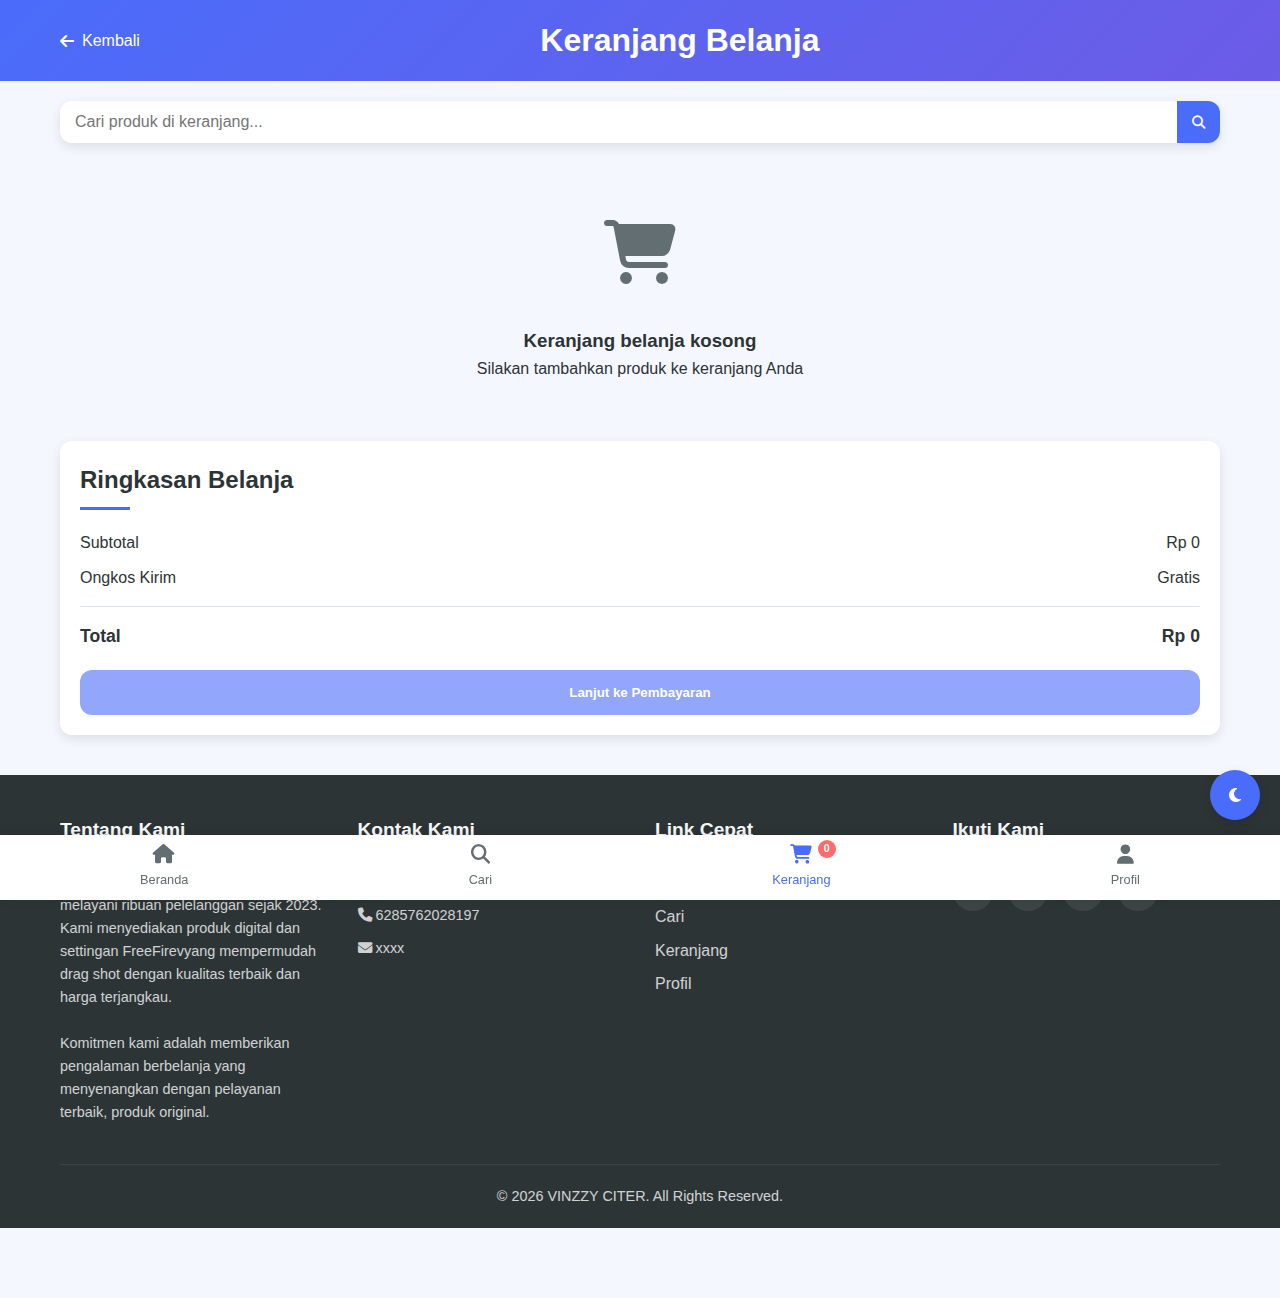
<file: keranjang.html>
<!DOCTYPE html>
<html lang="id">
<head>
    <meta charset="UTF-8">
    <meta name="viewport" content="width=device-width, initial-scale=1.0">
    <title>Keranjang Belanja - Vinzzy</title>
    <link rel="stylesheet" href="https://cdnjs.cloudflare.com/ajax/libs/font-awesome/6.4.0/css/all.min.css">
    
    <!-- Meta Tags -->
    <meta name="description" content="Temukan berbagai produk digital dengan harga pelajar.">
    <meta name="keywords" content="Vinzzy, marketplace, jualan murah, gratis ongkir">
    <meta property="og:title" content="Vinzzy || Keranjang Belanja">
    <meta property="og:description" content="Temukan berbagai produk digital dengan harga pelajar.">
    <meta property="og:image" content="img/favicon.png">
    <meta property="og:url" content="https://marketplace.zass.cloud/keranjang">
    <meta property="og:type" content="website">
    <meta name="twitter:card" content="summary_large_image">
    
    <!-- Favicon -->
    <link rel="icon" href="img/favicon.png" type="image/x-icon">
    <link rel="stylesheet" href="css/keranjang.css">
</head>
<body>
    <!-- Header -->
    <header class="cart-header">
        <div class="container">
            <div class="cart-header-content">
                <a href="index.html" class="back-button">
                    <i class="fas fa-arrow-left"></i>
                    Kembali
                </a>
                <h1>Keranjang Belanja</h1>
                <div></div> <!-- For spacing -->
            </div>
        </div>
    </header>

    <!-- Main Content -->
    <main class="container">
        <!-- Search Bar -->
        <div class="search-container">
            <div class="search-bar">
                <input type="text" class="search-input" id="searchInput" placeholder="Cari produk di keranjang...">
                <button class="search-button">
                    <i class="fas fa-search"></i>
                </button>
            </div>
        </div>

        <!-- Cart Items -->
        <div class="cart-items" id="cartItems">
            <!-- Cart items will be loaded by JavaScript -->
        </div>

        <!-- Cart Summary -->
        <div class="cart-summary">
            <h3 class="section-title">Ringkasan Belanja</h3>
            <div class="summary-item">
                <span>Subtotal</span>
                <span id="subtotal">Rp 0</span>
            </div>
            <div class="summary-item">
                <span>Ongkos Kirim</span>
                <span>Gratis</span>
            </div>
            <div class="summary-total">
                <span>Total</span>
                <span id="total">Rp 0</span>
            </div>
            <button class="checkout-btn" id="checkoutBtn">Lanjut ke Pembayaran</button>
        </div>
    </main>

    <!-- Footer -->
    <footer>
        <div class="container">
            <div class="footer-content">
                <div class="footer-section">
                    <h3>Tentang Kami</h3>
                    <p id="aboutText"></p>
                </div>
                <div class="footer-section">
                    <h3>Kontak Kami</h3>
                    <p><i class="fas fa-map-marker-alt"></i> <span id="alamat"></span></p>
                    <p><i class="fas fa-phone"></i> <span id="wa"></span></p>
                    <p><i class="fas fa-envelope"></i> <span id="email"></span></p>
                </div>
                <div class="footer-section">
                    <h3>Link Cepat</h3>
                    <a href="index.html">Beranda</a>
                    <a href="search.html">Cari</a>
                    <a href="keranjang.html">Keranjang</a>
                    <a href="profil.html">Profil</a>
                </div>
                <div class="footer-section">
                    <h3>Ikuti Kami</h3>
                    <div class="social-icons">
                        <a id="ytLink" target="_blank"><i class="fab fa-youtube"></i></a>
                        <a id="tiktokLink" target="_blank"><i class="fab fa-tiktok"></i></a>
                        <a id="waLink" target="_blank"><i class="fab fa-whatsapp"></i></a>
                        <a id="telegramLink" target="_blank"><i class="fab fa-telegram"></i></a>
                    </div>
                </div>
            </div>
            <div class="copyright">
                <p>&copy; 2025 Vinzzy. All Rights Reserved.</p>
            </div>
        </div>
    </footer>

    <!-- Payment Modal -->
    <div class="modal" id="paymentModal">
        <div class="modal-content">
            <span class="close-modal" id="closeModal">&times;</span>
            <h2 class="modal-title">Pembayaran</h2>
            
            <!-- Invoice Info -->
            <div class="payment-details">
                <div class="payment-info">
                    <span>Invoice ID:</span>
                    <span id="invoiceId">ZPAY-123456</span>
                </div>
                <div class="payment-info">
                    <span>Tanggal:</span>
                    <span id="invoiceDate">1 Sep 2025</span>
                </div>
                <div class="payment-info">
                    <span>Status:</span>
                    <span style="color: var(--warning);">Menunggu Pembayaran</span>
                </div>
            </div>
            
            <!-- Payment Methods -->
<div class="payment-methods">
  <h3 class="payment-title">Pilih Metode Pembayaran</h3>
  <div class="payment-options">
    <div class="payment-option" data-method="dana">
      <div class="payment-icon"><i class="fas fa-wallet"></i></div>
      <div class="payment-name">DANA</div>
      <div class="payment-desc">Transfer Dana</div>
    </div>
    </div>
    <div class="payment-option" data-method="qris">
      <div class="payment-icon"><i class="fas fa-qrcode"></i></div>
      <div class="payment-name">QRIS</div>
      <div class="payment-desc">Scan QR Code</div>
    </div>
  </div>
</div>
            
            <!-- Selected Payment Details -->
            <div class="payment-details" id="selectedPaymentDetails" style="display: none;">
                <h4 class="payment-title" id="selectedMethodTitle">Metode Pembayaran</h4>
                <div class="payment-info">
                    <span>Nomor/URL:</span>
                    <span id="paymentNumber"></span>
                </div>
                <div class="payment-amount" id="paymentAmount">Rp 0</div>
                <button class="copy-btn" id="copyBtn">Salin Nomor Pembayaran</button>
            </div>
            
            <button class="continue-btn" id="continueBtn" disabled>Lanjutkan ke WhatsApp</button>
            <p class="disclaimer">Dengan mengklik tombol ini, Anda akan diarahkan ke WhatsApp untuk konfirmasi pesanan dan proses yang lebih aman.</p>
        </div>
    </div>

    <!-- Theme Toggle -->
    <div class="theme-toggle" id="themeToggle">
        <i class="fas fa-moon"></i>
    </div>

    <!-- Bottom Navigation -->
    <div class="bottom-nav">
        <a href="index.html" class="nav-item">
            <i class="fas fa-home"></i>
            <span>Beranda</span>
        </a>
        <a href="search.html" class="nav-item">
            <i class="fas fa-search"></i>
            <span>Cari</span>
        </a>
        <a href="keranjang.html" class="nav-item active">
            <i class="fas fa-shopping-cart"></i>
            <span>Keranjang</span>
            <span class="cart-badge" id="cartBadge">0</span>
        </a>
        <a href="profil.html" class="nav-item">
            <i class="fas fa-user"></i>
            <span>Profil</span>
        </a>
    </div>

    <script src="js/config.js"></script>
    <script>
        // Import Config
        document.getElementById("aboutText").innerText = CONFIG.tentang;
        document.getElementById("alamat").innerText = CONFIG.alamat;
        document.getElementById("wa").innerText = CONFIG.sosial_media.whatsapp;
        document.getElementById("email").innerText = CONFIG.sosial_media.email;
        document.querySelector('[data-method="dana"]').setAttribute('data-number', CONFIG.payment.dana);
        document.querySelector('[data-method="qris"]').setAttribute('data-number', CONFIG.payment.qris);
        document.getElementById("tiktokLink").href = "https://tiktok.com/@V!NZZY 165HZ" + CONFIG.sosial_media.tiktok;
        document.getElementById("waLink").href = "https://wa.me/6285762028197" + CONFIG.sosial_media.whatsapp;
        document.querySelector(".copyright p").innerText =
  `© ${new Date().getFullYear()} ${CONFIG.nama}. All Rights Reserved.`;

        // DOM Elements
        const cartItemsContainer = document.getElementById('cartItems');
        const subtotalElement = document.getElementById('subtotal');
        const totalElement = document.getElementById('total');
        const checkoutBtn = document.getElementById('checkoutBtn');
        const paymentModal = document.getElementById('paymentModal');
        const closeModal = document.getElementById('closeModal');
        const themeToggle = document.getElementById('themeToggle');
        const cartBadge = document.getElementById('cartBadge');
        const searchInput = document.getElementById('searchInput');
        const paymentOptions = document.querySelectorAll('.payment-option');
        const selectedPaymentDetails = document.getElementById('selectedPaymentDetails');
        const selectedMethodTitle = document.getElementById('selectedMethodTitle');
        const paymentNumber = document.getElementById('paymentNumber');
        const paymentAmount = document.getElementById('paymentAmount');
        const copyBtn = document.getElementById('copyBtn');
        const continueBtn = document.getElementById('continueBtn');
        const invoiceId = document.getElementById('invoiceId');
        const invoiceDate = document.getElementById('invoiceDate');

        // State Variables
        let cart = JSON.parse(localStorage.getItem('cart')) || [];
        let selectedPaymentMethod = null;
        let filteredCart = [];

        // Initialize the page
        function init() {
            updateCartBadge();
            renderCartItems();
            setupEventListeners();
            
            // Check for saved theme
            const savedTheme = localStorage.getItem('theme');
            if (savedTheme) {
                document.documentElement.setAttribute('data-theme', savedTheme);
                themeToggle.innerHTML = savedTheme === 'dark' ? 
                    '<i class="fas fa-sun"></i>' : '<i class="fas fa-moon"></i>';
            }
        }

        // Render cart items
        function renderCartItems() {
            // Use filtered cart if search is active, otherwise use full cart
            const itemsToRender = filteredCart.length > 0 ? filteredCart : cart;
            
            if (itemsToRender.length === 0) {
                cartItemsContainer.innerHTML = `
                    <div class="empty-cart">
                        <div class="empty-cart-icon">
                            <i class="fas fa-shopping-cart"></i>
                        </div>
                        <h3>Keranjang belanja kosong</h3>
                        <p>Silakan tambahkan produk ke keranjang Anda</p>
                    </div>
                `;
                checkoutBtn.disabled = true;
                checkoutBtn.style.opacity = '0.6';
                return;
            }
            
            checkoutBtn.disabled = false;
            checkoutBtn.style.opacity = '1';
            
            let cartHTML = '';
            
            itemsToRender.forEach(item => {
                cartHTML += `
                    <div class="cart-item" data-id="${item.productId}" data-variant="${item.variantName}">
                        <div class="cart-item-image">
                            <i class="${item.icon}"></i>
                        </div>
                        <div class="cart-item-info">
                            <h3 class="cart-item-name">${item.productName}</h3>
                            <p class="cart-item-variant">Varian: ${item.variantName}</p>
                            <p class="cart-item-price">Rp ${item.price.toLocaleString('id-ID')}</p>
                        </div>
                        <div class="cart-item-controls">
                            <div class="quantity-control">
                                <button class="quantity-btn decrease-btn" data-id="${item.productId}" data-variant="${item.variantName}">-</button>
                                <input type="number" class="quantity-input" value="${item.quantity}" min="1" data-id="${item.productId}" data-variant="${item.variantName}">
                                <button class="quantity-btn increase-btn" data-id="${item.productId}" data-variant="${item.variantName}">+</button>
                            </div>
                            <button class="remove-item" data-id="${item.productId}" data-variant="${item.variantName}">
                                <i class="fas fa-trash"></i>
                            </button>
                        </div>
                    </div>
                `;
            });
            
            cartItemsContainer.innerHTML = cartHTML;
            updateCartSummary();
        }

        // Update cart summary
        function updateCartSummary() {
            const subtotal = cart.reduce((total, item) => total + (item.price * item.quantity), 0);
            subtotalElement.textContent = `Rp ${subtotal.toLocaleString('id-ID')}`;
            totalElement.textContent = `Rp ${subtotal.toLocaleString('id-ID')}`;
            paymentAmount.textContent = `Rp ${subtotal.toLocaleString('id-ID')}`;
        }

        // Update cart badge
        function updateCartBadge() {
            const totalItems = cart.reduce((total, item) => total + item.quantity, 0);
            cartBadge.textContent = totalItems;
        }

        // Setup event listeners
        function setupEventListeners() {
            // Theme toggle
            themeToggle.addEventListener('click', toggleTheme);
            
            // Checkout button
            checkoutBtn.addEventListener('click', openPaymentModal);
            
            // Close modal
            closeModal.addEventListener('click', closePaymentModal);
            
            // Search functionality
            searchInput.addEventListener('input', handleSearch);
            
            // Payment method selection
            paymentOptions.forEach(option => {
                option.addEventListener('click', selectPaymentMethod);
            });
            
            // Copy payment number
            copyBtn.addEventListener('click', copyPaymentNumber);
            
            // Continue to WhatsApp
            continueBtn.addEventListener('click', continueToWhatsApp);
            
            // Delegate events for dynamic elements
            document.addEventListener('click', function(e) {
                // Decrease quantity
                if (e.target.classList.contains('decrease-btn')) {
                    const id = e.target.getAttribute('data-id');
                    const variant = e.target.getAttribute('data-variant');
                    updateQuantity(id, variant, -1);
                }
                
                // Increase quantity
                if (e.target.classList.contains('increase-btn')) {
                    const id = e.target.getAttribute('data-id');
                    const variant = e.target.getAttribute('data-variant');
                    updateQuantity(id, variant, 1);
                }
                
                // Remove item
                if (e.target.classList.contains('remove-item') || e.target.parentElement.classList.contains('remove-item')) {
                    const btn = e.target.classList.contains('remove-item') ? e.target : e.target.parentElement;
                    const id = btn.getAttribute('data-id');
                    const variant = btn.getAttribute('data-variant');
                    removeItem(id, variant);
                }
            });
            
            // Input quantity change
            document.addEventListener('change', function(e) {
                if (e.target.classList.contains('quantity-input')) {
                    const id = e.target.getAttribute('data-id');
                    const variant = e.target.getAttribute('data-variant');
                    const newQuantity = parseInt(e.target.value);
                    
                    if (newQuantity < 1) {
                        e.target.value = 1;
                        updateQuantity(id, variant, 0, 1);
                    } else {
                        updateQuantity(id, variant, 0, newQuantity);
                    }
                }
            });
        }

        // Update item quantity
        function updateQuantity(productId, variantName, change, setValue = null) {
            productId = parseInt(productId);
            const itemIndex = cart.findIndex(item => 
                item.productId === productId && item.variantName === variantName
            );
            
            if (itemIndex >= 0) {
                if (setValue !== null) {
                    cart[itemIndex].quantity = setValue;
                } else {
                    cart[itemIndex].quantity += change;
                    
                    if (cart[itemIndex].quantity < 1) {
                        cart[itemIndex].quantity = 1;
                    }
                }
                
                localStorage.setItem('cart', JSON.stringify(cart));
                updateCartBadge();
                renderCartItems();
            }
        }

        // Remove item from cart
        function removeItem(productId, variantName) {
            productId = parseInt(productId);
            cart = cart.filter(item => 
                !(item.productId === productId && item.variantName === variantName)
            );
            
            localStorage.setItem('cart', JSON.stringify(cart));
            updateCartBadge();
            renderCartItems();
            
            // If search is active, update filtered cart too
            if (filteredCart.length > 0) {
                filteredCart = filteredCart.filter(item => 
                    !(item.productId === productId && item.variantName === variantName)
                );
            }
        }

        // Handle search
        function handleSearch() {
            const searchTerm = searchInput.value.toLowerCase().trim();
            
            if (searchTerm === '') {
                filteredCart = [];
                renderCartItems();
                return;
            }
            
            filteredCart = cart.filter(item => 
                item.productName.toLowerCase().includes(searchTerm) || 
                item.variantName.toLowerCase().includes(searchTerm)
            );
            
            renderCartItems();
        }

        // Open payment modal
        function openPaymentModal() {
            if (cart.length === 0) return;
            
            // Generate invoice ID and date
            const date = new Date();
            invoiceId.textContent = 'ZPAY-' + Math.floor(100000 + Math.random() * 900000);
            invoiceDate.textContent = date.toLocaleDateString('id-ID', {
                day: 'numeric',
                month: 'long',
                year: 'numeric'
            });
            
            paymentModal.style.display = 'block';
        }

        // Close payment modal
        function closePaymentModal() {
            paymentModal.style.display = 'none';
            selectedPaymentMethod = null;
            selectedPaymentDetails.style.display = 'none';
            continueBtn.disabled = true;
            
            // Reset selected payment method UI
            paymentOptions.forEach(option => {
                option.classList.remove('selected');
            });
        }

        // Select payment method
        function selectPaymentMethod(e) {
            const option = e.currentTarget;
            
            // Remove selected class from all options
            paymentOptions.forEach(opt => {
                opt.classList.remove('selected');
            });
            
            // Add selected class to clicked option
            option.classList.add('selected');
            
            // Set selected payment method
            selectedPaymentMethod = {
                method: option.getAttribute('data-method'),
                number: option.getAttribute('data-number')
            };
            
            // Update payment details
            selectedMethodTitle.textContent = option.querySelector('.payment-name').textContent;
            paymentNumber.textContent = selectedPaymentMethod.number;
            selectedPaymentDetails.style.display = 'block';
            continueBtn.disabled = false;
        }

        // Copy payment number
        function copyPaymentNumber() {
            navigator.clipboard.writeText(selectedPaymentMethod.number)
                .then(() => {
                    copyBtn.textContent = 'Tersalin!';
                    copyBtn.classList.add('copied');
                    
                    setTimeout(() => {
                        copyBtn.textContent = 'Salin Nomor Pembayaran';
                        copyBtn.classList.remove('copied');
                    }, 2000);
                })
                .catch(err => {
                    console.error('Gagal menyalin teks: ', err);
                    alert('Gagal menyalin nomor pembayaran. Silakan salin secara manual.');
                });
        }

        // Continue to WhatsApp
        function continueToWhatsApp() {
            if (!selectedPaymentMethod) return;
            
            // Format order details for WhatsApp message
            const subtotal = cart.reduce((total, item) => total + (item.price * item.quantity), 0);
            const orderDetails = cart.map(item => 
                `${item.productName} (${item.variantName}) - ${item.quantity} x Rp ${item.price.toLocaleString('id-ID')}`
            ).join('%0A');
            
            const message = `Halo, saya ingin memesan produk dengan detail berikut:%0A%0A${orderDetails}%0A%0ATotal: Rp ${subtotal.toLocaleString('id-ID')}%0AMetode Pembayaran: ${selectedPaymentMethod.method.toUpperCase()}%0AInvoice: ${invoiceId.textContent}%0A%0ASaya sudah melakukan pembayaran ke ${selectedPaymentMethod.number}. Mohon konfirmasi pesanan saya.`;
            
            // Open WhatsApp with pre-filled message
            window.open(`https://wa.me/${CONFIG.sosial_media.whatsapp}?text=${message}`, '_blank');
            
            // Close modal
            closePaymentModal();
        }

        // Toggle theme
        function toggleTheme() {
            const currentTheme = document.documentElement.getAttribute('data-theme');
            const newTheme = currentTheme === 'dark' ? 'light' : 'dark';
            
            document.documentElement.setAttribute('data-theme', newTheme);
            localStorage.setItem('theme', newTheme);
            
            // Update icon
            themeToggle.innerHTML = newTheme === 'dark' ? 
                '<i class="fas fa-sun"></i>' : '<i class="fas fa-moon"></i>';
        }

        // Initialize the page
        document.addEventListener('DOMContentLoaded', init);
    </script>
</body>
</html>
</file>
<file: css/keranjang.css>
/* Variabel CSS untuk Light dan Dark Mode (harus sama dengan index.htm,l) */
        :root {
            --primary: #4a6cfa;
            --secondary: #ff6b6b;
            --accent: #4ecdc4;
            --success: #00b894;
            --warning: #fdcb6e;
            --info: #0984e3;
            
            /* Light Mode Variables */
            --bg-color: #f5f7ff;
            --card-bg: #ffffff;
            --text-color: #2d3436;
            --text-secondary: #636e72;
            --border-color: #dfe6e9;
            --shadow: 0 4px 12px rgba(0, 0, 0, 0.1);
            
            --header-bg: linear-gradient(135deg, var(--primary), #6c5ce7);
            --footer-bg: #2d3436;
            --footer-text: #f8f9fa;
            
            --radius: 12px;
            --transition: all 0.3s ease;
        }

        /* Dark Mode Variables */
        [data-theme="dark"] {
            --bg-color: #1a1d21;
            --card-bg: #2d3436;
            --text-color: #f8f9fa;
            --text-secondary: #b2bec3;
            --border-color: #636e72;
            --shadow: 0 4px 12px rgba(0, 0, 0, 0.4);
            
            --header-bg: linear-gradient(135deg, #2d3436, #1a1d21);
            --footer-bg: #1a1d21;
        }

        /* Reset & Base Styles */
        * {
            margin: 0;
            padding: 0;
            box-sizing: border-box;
            font-family: 'Segoe UI', Tahoma, Geneva, Verdana, sans-serif;
        }

        body {
            background-color: var(--bg-color);
            color: var(--text-color);
            line-height: 1.6;
            transition: var(--transition);
            padding-bottom: 70px; /* Space for bottom nav */
        }

        .container {
            width: 100%;
            max-width: 1200px;
            margin: 0 auto;
            padding: 0 20px;
        }

        .section-title {
            font-size: 1.5rem;
            margin-bottom: 20px;
            position: relative;
            padding-bottom: 10px;
        }

        .section-title::after {
            content: '';
            position: absolute;
            bottom: 0;
            left: 0;
            width: 50px;
            height: 3px;
            background: var(--primary);
        }

        /* Header */
        .cart-header {
            background: var(--header-bg);
            color: white;
            padding: 15px 0;
            margin-bottom: 20px;
        }

        .cart-header-content {
            display: flex;
            justify-content: space-between;
            align-items: center;
        }

        .back-button {
            color: white;
            text-decoration: none;
            display: flex;
            align-items: center;
            gap: 8px;
            font-weight: 500;
        }

        /* Search Bar */
        .search-container {
            margin-bottom: 20px;
        }

        .search-bar {
            display: flex;
            background: var(--card-bg);
            border-radius: var(--radius);
            overflow: hidden;
            box-shadow: var(--shadow);
        }

        .search-input {
            flex: 1;
            padding: 12px 15px;
            border: none;
            background: transparent;
            color: var(--text-color);
            font-size: 1rem;
        }

        .search-input:focus {
            outline: none;
        }

        .search-button {
            padding: 0 15px;
            background: var(--primary);
            color: white;
            border: none;
            cursor: pointer;
        }

        /* Cart Items */
        .cart-items {
            margin-bottom: 20px;
        }

        .cart-item {
            background: var(--card-bg);
            border-radius: var(--radius);
            padding: 15px;
            margin-bottom: 15px;
            display: flex;
            align-items: center;
            box-shadow: var(--shadow);
        }

        .cart-item-image {
            width: 70px;
            height: 70px;
            border-radius: 8px;
            overflow: hidden;
            margin-right: 15px;
            background: #f5f5f5;
            display: flex;
            align-items: center;
            justify-content: center;
            font-size: 1.5rem;
            color: var(--primary);
        }

        .cart-item-info {
            flex: 1;
        }

        .cart-item-name {
            font-weight: 600;
            margin-bottom: 5px;
        }

        .cart-item-variant {
            font-size: 0.85rem;
            color: var(--text-secondary);
            margin-bottom: 5px;
        }

        .cart-item-price {
            font-weight: bold;
            color: var(--primary);
        }

        .cart-item-controls {
            display: flex;
            align-items: center;
            gap: 10px;
        }

        .quantity-control {
            display: flex;
            align-items: center;
            border: 1px solid var(--border-color);
            border-radius: var(--radius);
            overflow: hidden;
        }

        .quantity-btn {
            width: 30px;
            height: 30px;
            background: var(--card-bg);
            border: none;
            display: flex;
            align-items: center;
            justify-content: center;
            cursor: pointer;
            font-size: 1rem;
            color: var(--text-color);
        }

        .quantity-input {
            width: 40px;
            height: 30px;
            border: none;
            text-align: center;
            background: var(--card-bg);
            color: var(--text-color);
        }

        .remove-item {
            color: var(--secondary);
            background: none;
            border: none;
            cursor: pointer;
            font-size: 1.2rem;
        }

        /* Cart Summary */
        .cart-summary {
            background: var(--card-bg);
            border-radius: var(--radius);
            padding: 20px;
            box-shadow: var(--shadow);
            margin-bottom: 20px;
        }

        .summary-item {
            display: flex;
            justify-content: space-between;
            margin-bottom: 10px;
        }

        .summary-total {
            display: flex;
            justify-content: space-between;
            font-weight: bold;
            font-size: 1.1rem;
            margin-top: 15px;
            padding-top: 15px;
            border-top: 1px solid var(--border-color);
        }

        .checkout-btn {
            display: block;
            width: 100%;
            padding: 15px;
            background: var(--primary);
            color: white;
            border: none;
            border-radius: var(--radius);
            font-weight: 600;
            cursor: pointer;
            transition: var(--transition);
            text-align: center;
            margin-top: 20px;
        }

        .checkout-btn:hover {
            background: #3a5be0;
            transform: translateY(-2px);
        }

        /* Empty Cart */
        .empty-cart {
            text-align: center;
            padding: 40px 0;
        }

        .empty-cart-icon {
            font-size: 4rem;
            color: var(--text-secondary);
            margin-bottom: 20px;
        }

        /* Payment Modal */
        .modal {
            display: none;
            position: fixed;
            top: 0;
            left: 0;
            width: 100%;
            height: 100%;
            background: rgba(0, 0, 0, 0.7);
            z-index: 1000;
            overflow-y: auto;
            padding: 20px;
            animation: fadeIn 0.3s;
        }

        .modal-content {
            background: var(--card-bg);
            border-radius: var(--radius);
            max-width: 500px;
            margin: 40px auto;
            padding: 25px;
            position: relative;
            box-shadow: 0 5px 25px rgba(0, 0, 0, 0.2);
            animation: slideUp 0.3s;
        }

        @keyframes slideUp {
            from { 
                transform: translateY(50px);
                opacity: 0;
            }
            to { 
                transform: translateY(0);
                opacity: 1;
            }
        }

        .close-modal {
            position: absolute;
            top: 15px;
            right: 15px;
            font-size: 1.5rem;
            cursor: pointer;
            color: var(--text-secondary);
            transition: var(--transition);
        }

        .close-modal:hover {
            color: var(--secondary);
            transform: rotate(90deg);
        }

        .modal-title {
            font-size: 1.5rem;
            margin-bottom: 20px;
            text-align: center;
        }

        /* Payment Methods */
        .payment-methods {
            margin-bottom: 25px;
        }

        .payment-title {
            font-weight: 600;
            margin-bottom: 15px;
        }

        .payment-options {
            display: grid;
            grid-template-columns: repeat(2, 1fr);
            gap: 10px;
        }

        .payment-option {
            border: 2px solid var(--border-color);
            border-radius: var(--radius);
            padding: 15px;
            text-align: center;
            cursor: pointer;
            transition: var(--transition);
        }

        .payment-option:hover {
            border-color: var(--primary);
        }

        .payment-option.selected {
            border-color: var(--primary);
            background: rgba(74, 108, 250, 0.1);
        }

        .payment-icon {
            font-size: 1.8rem;
            margin-bottom: 10px;
            color: var(--primary);
        }

        .payment-name {
            font-weight: 600;
            margin-bottom: 5px;
        }

        .payment-desc {
            font-size: 0.8rem;
            color: var(--text-secondary);
        }

        /* Payment Details */
        .payment-details {
            background: rgba(0, 0, 0, 0.05);
            border-radius: var(--radius);
            padding: 15px;
            margin-bottom: 20px;
        }

        .payment-info {
            display: flex;
            justify-content: space-between;
            margin-bottom: 10px;
        }

        .payment-amount {
            font-weight: bold;
            font-size: 1.2rem;
            text-align: center;
            margin: 15px 0;
        }

        .copy-btn {
            display: block;
            width: 100%;
            padding: 10px;
            background: var(--primary);
            color: white;
            border: none;
            border-radius: var(--radius);
            cursor: pointer;
            transition: var(--transition);
            margin-top: 10px;
        }

        .copy-btn:hover {
            background: #3a5be0;
        }

        .copy-btn.copied {
            background: var(--success);
        }

        .continue-btn {
            display: block;
            width: 100%;
            padding: 12px;
            background: var(--success);
            color: white;
            border: none;
            border-radius: var(--radius);
            font-weight: 600;
            cursor: pointer;
            transition: var(--transition);
            text-align: center;
            margin-top: 20px;
        }

        .continue-btn:hover {
            background: #00a382;
        }

        .disclaimer {
            font-size: 0.8rem;
            color: var(--text-secondary);
            text-align: center;
            margin-top: 15px;
        }
        
        /* Footer */
        footer {
            background: var(--footer-bg);
            color: var(--footer-text);
            padding: 40px 0 20px;
            margin-top: 40px;
        }

        .footer-content {
            display: grid;
            grid-template-columns: repeat(auto-fit, minmax(250px, 1fr));
            gap: 30px;
            margin-bottom: 30px;
        }

        .footer-section h3 {
            font-size: 1.2rem;
            margin-bottom: 15px;
            position: relative;
            padding-bottom: 10px;
        }

        .footer-section h3::after {
            content: '';
            position: absolute;
            bottom: 0;
            left: 0;
            width: 40px;
            height: 3px;
            background: var(--primary);
        }

        .footer-section p {
            margin-bottom: 10px;
            font-size: 0.9rem;
            opacity: 0.8;
        }

        .footer-section a {
            color: var(--footer-text);
            text-decoration: none;
            transition: var(--transition);
            display: block;
            margin-bottom: 8px;
            opacity: 0.8;
        }

        .footer-section a:hover {
            opacity: 1;
            color: var(--primary);
            transform: translateX(5px);
        }

        .social-icons {
            display: flex;
            gap: 15px;
            margin-top: 15px;
        }

        .social-icons a {
            display: inline-flex;
            align-items: center;
            justify-content: center;
            width: 40px;
            height: 40px;
            background: rgba(255, 255, 255, 0.1);
            border-radius: 50%;
            transition: var(--transition);
        }

        .social-icons a:hover {
            background: var(--primary);
            transform: translateY(-3px);
        }

        .copyright {
            text-align: center;
            padding-top: 20px;
            border-top: 1px solid rgba(255, 255, 255, 0.1);
            font-size: 0.9rem;
            opacity: 0.8;
        }

        /* Toast Notification */
        .toast {
            position: fixed;
            bottom: 120px;
            left: 50%;
            transform: translateX(-50%);
            background: var(--success);
            color: white;
            padding: 12px 20px;
            border-radius: var(--radius);
            box-shadow: var(--shadow);
            z-index: 1000;
            display: flex;
            align-items: center;
            gap: 10px;
            animation: slideUp 0.3s, fadeOut 0.5s 2.5s forwards;
        }

        @keyframes fadeOut {
            from { opacity: 1; }
            to { opacity: 0; visibility: hidden; }
        }

        /* Theme Toggle */
        .theme-toggle {
            position: fixed;
            bottom: 80px;
            right: 20px;
            width: 50px;
            height: 50px;
            border-radius: 50%;
            background: var(--primary);
            color: white;
            display: flex;
            align-items: center;
            justify-content: center;
            cursor: pointer;
            box-shadow: var(--shadow);
            z-index: 100;
            transition: var(--transition);
        }

        .theme-toggle:hover {
            transform: scale(1.1);
        }
        
        /* Card Badge */
        .cart-badge {
            position: absolute;
            top: -5px;
            right: -5px;
            background: var(--secondary);
            color: white;
            width: 18px;
            height: 18px;
            border-radius: 50%;
            display: flex;
            align-items: center;
            justify-content: center;
            font-size: 0.7rem;
            font-weight: bold;
        }

        /* Bottom Navigation */
        .bottom-nav {
            position: fixed;
            bottom: 0;
            left: 0;
            right: 0;
            background: var(--card-bg);
            display: flex;
            justify-content: space-around;
            padding: 10px 0;
            box-shadow: 0 -2px 10px rgba(0, 0, 0, 0.1);
            z-index: 90;
        }

        .nav-item {
            display: flex;
            flex-direction: column;
            align-items: center;
            text-decoration: none;
            color: var(--text-secondary);
            font-size: 0.8rem;
            position: relative;
            transition: var(--transition);
        }

        .nav-item:hover {
            color: var(--primary);
            transform: translateY(-2px);
        }

        .nav-item.active {
            color: var(--primary);
        }

        .nav-item i {
            font-size: 1.2rem;
            margin-bottom: 5px;
        }


        /* Responsive Design */
        @media (max-width: 768px) {
            .payment-options {
                grid-template-columns: 1fr;
            }
            
            .cart-item {
                flex-direction: column;
                align-items: flex-start;
            }
            
            .cart-item-image {
                margin-bottom: 10px;
            }
            
            .cart-item-controls {
                width: 100%;
                justify-content: space-between;
                margin-top: 10px;
            }
        }

        @media (max-width: 576px) {
            .modal-content {
                margin: 20px auto;
                padding: 20px 15px;
            }
        }
</file>
